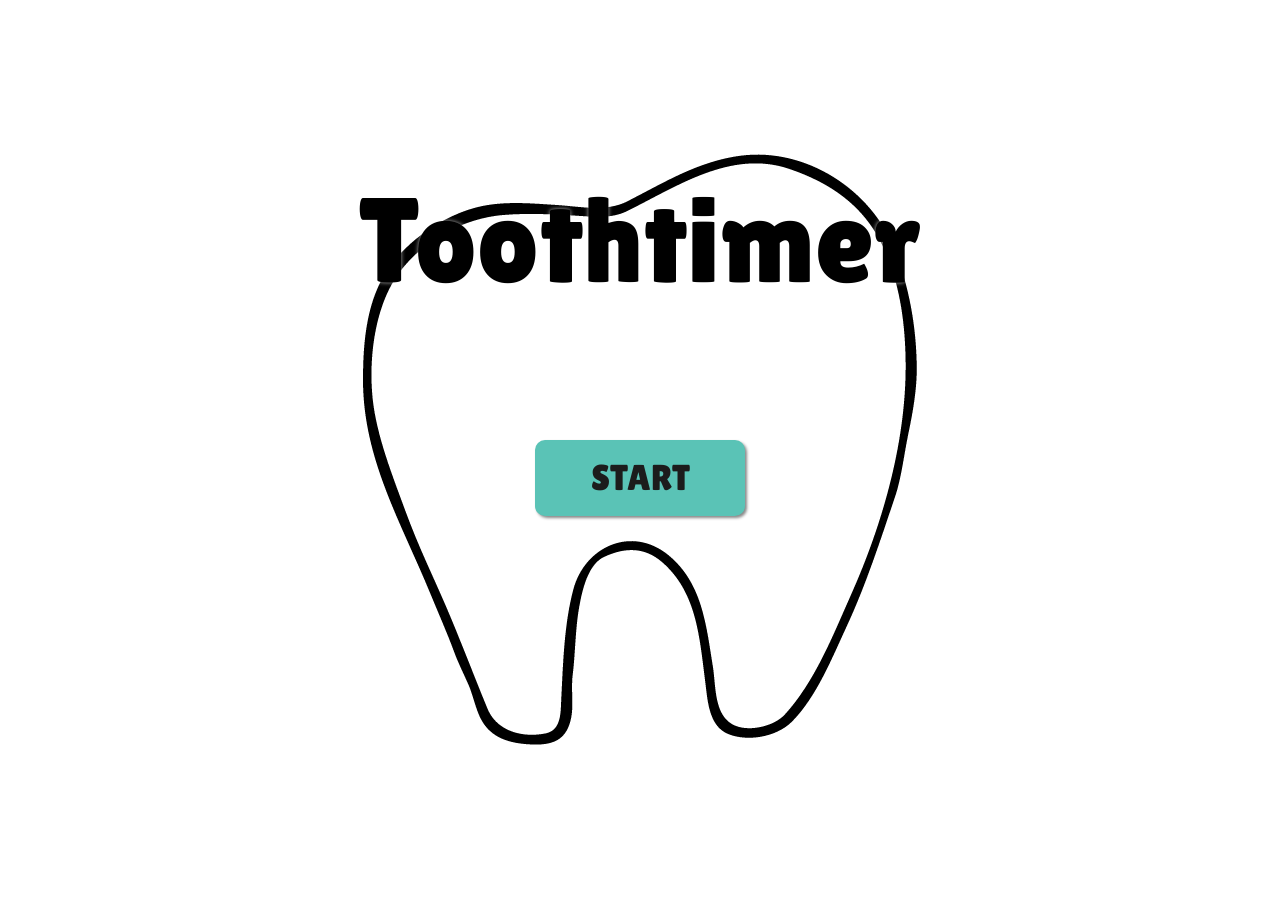
<file: index.html>
<!DOCTYPE html>
<html>
  <head>
    <meta charset='utf-8'>
    <title>beatak - Toothtimer</title>
    <meta name="viewport" content="initial-scale=1,minimum-scale=1,maximum-scale=1,user-scalable=no" />
    <link href='//fonts.googleapis.com/css?family=Lilita+One' rel='stylesheet' type='text/css'>
    <link type="text/css" rel="stylesheet" href="style.css" media="screen" />
  </head>
  <body>

    <div id="wrapper">
      <h1 class="header">Toothtimer</h1>

      <div class="start">
        <div class="button start-button">Start</div>
      </div>

      <div class="play is-hidden">
        <div class="video-border"><div id="video"></div></div>
        <div class="message" data-finish="Good job! You're done!"></div>
      </div>
    </div>

    <script src="//ajax.googleapis.com/ajax/libs/jquery/1.9.1/jquery.min.js"></script>
    <script src="//apis.google.com/js/client.js?onload=load"></script>
    <script type="text/javascript" src="main.js"></script>

  </body>
</html>
</file>
<file: style.css>
/* Reset CSS */
/* Adapted from http://github.com/necolas/normalize.css */

article,
aside,
details,
figcaption,
figure,
footer,
header,
hgroup,
nav,
section {
  display: block;
}

audio,
canvas,
video {
  display: inline-block;
  *display: inline;
  *zoom: 1;
}

audio:not([controls]) {
  display: none;
}

html {
  font-size: 100%;
  -webkit-text-size-adjust: 100%;
  -ms-text-size-adjust: 100%;
}

a:hover,
a:active {
  outline: 0;
}

sub,
sup {
  position: relative;
  font-size: 75%;
  line-height: 0;
  vertical-align: baseline;
}

sup {
  top: -0.5em;
}

sub {
  bottom: -0.25em;
}

img {
  /* Responsive images (ensure images don't scale beyond their parents) */
  max-width: 100%;
  /* Part 1: Set a maxium relative to the parent */
  width: auto\9;
  /* IE7-8 need help adjusting responsive images */
  height: auto;
  /* Part 2: Scale the height according to the width, otherwise you get stretching */
  vertical-align: middle;
  border: 0;
  -ms-interpolation-mode: bicubic;
}

#map_canvas img,
.google-maps img {
  max-width: none;
}

button,
input,
select,
textarea {
  margin: 0;
  font-size: 100%;
  vertical-align: middle;
}

button,
input {
  *overflow: visible;
  line-height: normal;
}

button::-moz-focus-inner,
input::-moz-focus-inner {
  padding: 0;
  border: 0;
}

button,
html input[type="button"],
input[type="reset"],
input[type="submit"] {
  -webkit-appearance: button;
  cursor: pointer;
}

label,
select,
button,
input[type="button"],
input[type="reset"],
input[type="submit"],
input[type="radio"],
input[type="checkbox"] {
  cursor: pointer;
}

input[type="search"] {
  -webkit-appearance: textfield;
}

input[type="search"]::-webkit-search-decoration,
input[type="search"]::-webkit-search-cancel-button {
  -webkit-appearance: none;
}

textarea {
  overflow: auto;
  vertical-align: top;
}


/*
Application
--------------------------------------------------
*/

html {
  height: 100%;
}

body {
  padding: 0;
  margin: 0;
  height: 100%;
  background-image: url(tooth.png);
  background-repeat: no-repeat;
  background-position: center;
  font-family: 'Lilita One', cursive;
}

#wrapper {
  position: absolute;

  width: 100%;
  height: 540px;

  top: 50%;
  margin-top: -270px;

  /* background-color: rgba( 127, 0, 0, 0.5); */
}

.header {
  padding: 0;
  margin: 0;
  font-weight: normal;
  text-align: center;
  font-size: 120px;
  text-shadow: 0px 0px 4px rgba(255, 255, 255, 0.7);
  line-height: 1;
}

.start {
  width: 420px;
  height: 355px;
  margin-right: auto;
  margin-left: auto;
  border-top: 1px solid transparent;

  /* background-color: #F00; */
}

.play {
  margin-right: auto;
  margin-left: auto;
  border-top: 1px solid transparent;

  /* background-color: rgba(0, 255, 0, 0.5); */
}

#video {
  height: 100%;
  padding-right: 20px;
  padding-left: 20px;


  /* background-color: rgba(127, 127, 0, 0.5); */
}

.video-border {
  background-color: #5ac3b6;
  border-radius: 10px;
  width: 420px;
  height: 315px;
  margin-right: auto;
  margin-left: auto;
  padding-top: 20px;
  padding-bottom: 20px;
}

#ytplayer {
  border: none;
  width: 100%;
  height: 100%;
}

.button {
  max-width: 200px;
  margin-right: auto;
  margin-left: auto;
  padding: 20px 5px;
  border-radius: 10px;
  font-size: 30px;

  line-height: 1;
  text-align: center;
  background-color: #5ac3b6;
  color: #1C1C1C;
  box-shadow: 2px 2px 3px #888;
  cursor: pointer;
}

.button {
  text-align: center;
  text-transform: uppercase;
  font-size: 36px;
}

.start-button {
  /* the box height of parent (.start) is 355px */
  /* outer height of .button is 76px */
  /* (315 - 76) / 2 = 119.5 */
  margin-top: 139px;
}

.message {
  font-size: 50px;
  color: #1C1C1C;
  text-align: center;
  line-height: 1.2;
}

/*
MEDIA QUERY
--------------------------------------------------
*/

@media screen and (max-width: 640px) {
  body {
    /* background-color: #F00; */
    background-size: 100%;
  }

  #wrapper {
    position: static;
    width: 100%;
    height: 100%;
    margin-top: 0;
  }

  .header {
    font-size: 64px;
  }

  .start {
    width: 100%;
    height: 190px;
  }

  .start-button {
    margin-top: 100px;
  }

  .video-border {
    padding-top: 10px;
    padding-bottom: 10px;
    width: 100%;
    height: 190px;
    margin-top: 10px;
    margin-bottom: 10px;
  }

  #video {
    padding-right: 10px;
    padding-left: 10px;
  }

}

/*
UTILITY
--------------------------------------------------
*/

.is-hidden {
  display: none;
}
</file>
